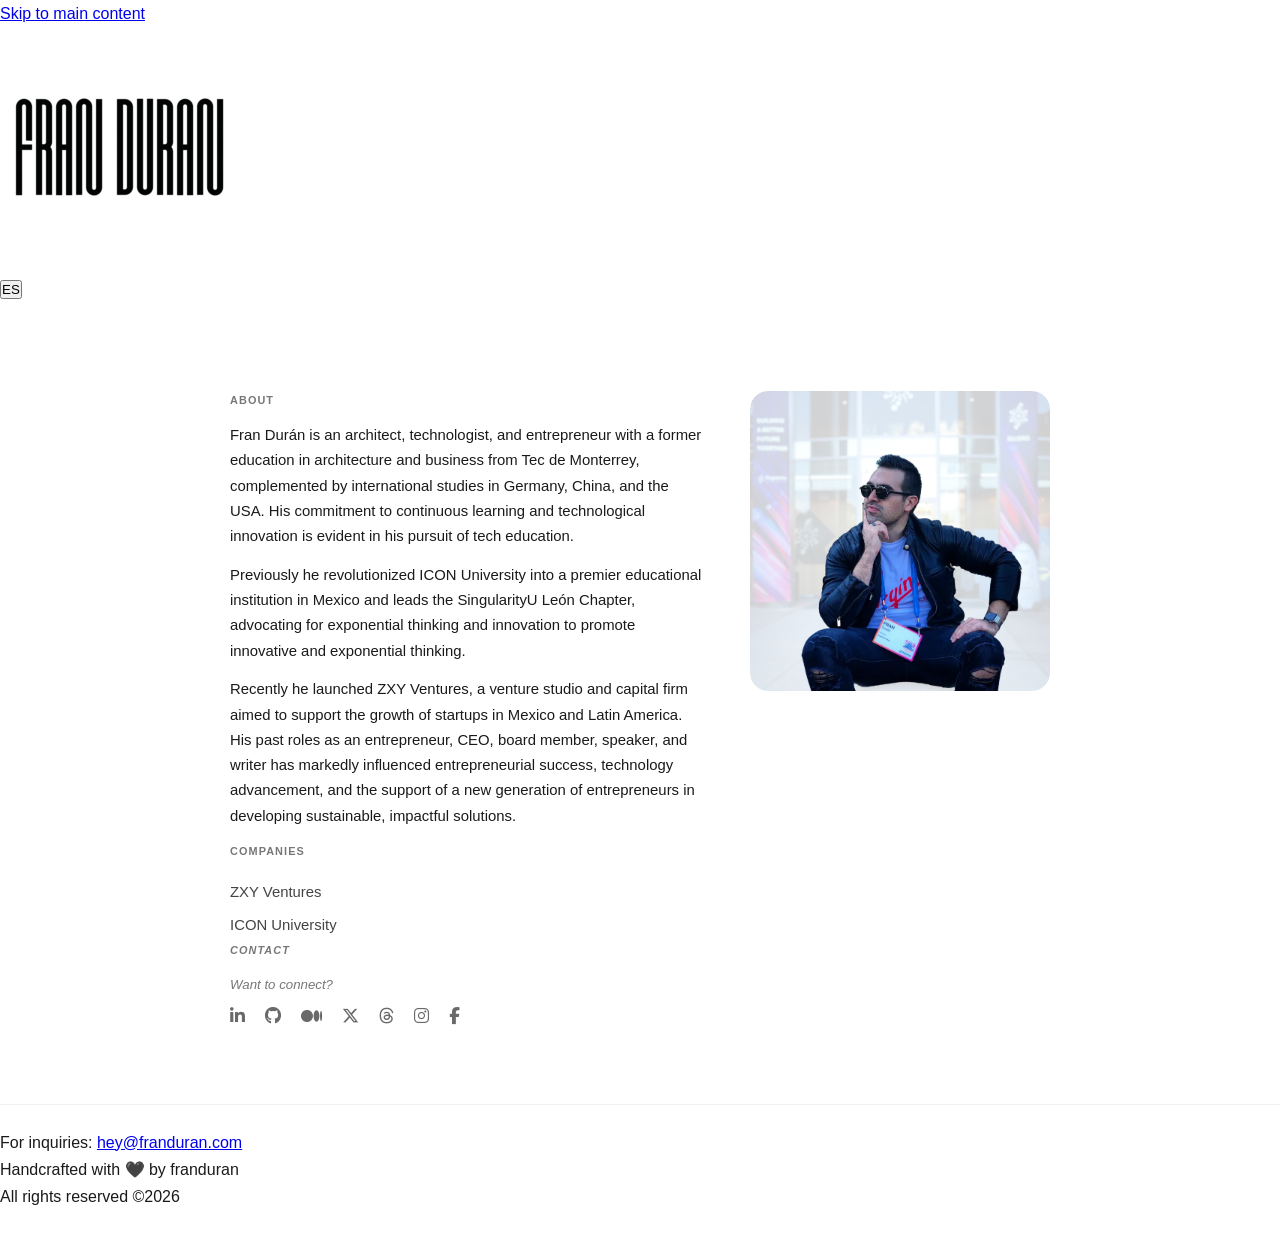
<file: index.html>
<!DOCTYPE html>
<html lang="en">
<head>
    <meta charset="UTF-8">
    <meta name="viewport" content="width=device-width, initial-scale=1.0">
    <meta name="description" content="Fran Durán - Architect, Technologist & Entrepreneur. Former CEO of ICON University, founder of ZXY Ventures, and SingularityU León Chapter leader.">
    <meta name="keywords" content="Fran Durán, entrepreneur, technology, architecture, Mexico, ZXY Ventures, ICON University">
    <meta name="author" content="Fran Durán">

    <!-- Open Graph -->
    <meta property="og:title" content="Fran Durán - Personal Website">
    <meta property="og:description" content="Architect, technologist, and entrepreneur">
    <meta property="og:image" content="https://franduran.com/assets/FD_Profile_Square.jpeg">
    <meta property="og:url" content="https://franduran.com">
    <meta property="og:type" content="website">

    <!-- Twitter Card -->
    <meta name="twitter:card" content="summary_large_image">
    <meta name="twitter:title" content="Fran Durán - Personal Website">
    <meta name="twitter:description" content="Architect, technologist, and entrepreneur">
    <meta name="twitter:image" content="https://franduran.com/assets/FD_Profile_Square.jpeg">

    <!-- Canonical -->
    <link rel="canonical" href="https://franduran.com">

    <title>Fran Duran - Personal Website</title>
    <link rel="stylesheet" href="style.css">
    <link rel="stylesheet" href="https://cdnjs.cloudflare.com/ajax/libs/font-awesome/6.5.1/css/all.min.css" integrity="sha512-DTOQO9RWCH3ppGqcWaEA1BIZOC6xxalwEsw9c2QQeAIftl+Vegovlnee1c9QX4TctnWMn13TZye+giMm8e2LwA==" crossorigin="anonymous" referrerpolicy="no-referrer">
    <link rel="icon" type="image/x-icon" href="assets/favicon.ico">
    <link rel="apple-touch-icon" href="assets/FD_Profile_Square.jpeg">
    <link rel="preload" href="script.js" as="script">
    <link rel="preload" href="assets/FD_Logotipo.png" as="image">

    <!-- Google Analytics -->
    <script async src="https://www.googletagmanager.com/gtag/js?id=G-XXXXXXXXXX"></script>
    <script>
      window.dataLayer = window.dataLayer || [];
      function gtag(){dataLayer.push(arguments);}
      gtag('js', new Date());
      gtag('config', 'G-XXXXXXXXXX');
    </script>

    <!-- Structured Data -->
    <script type="application/ld+json">
    {
        "@context": "https://schema.org",
        "@type": "Person",
        "name": "Fran Durán",
        "url": "https://franduran.com",
        "image": "https://franduran.com/assets/FD_Profile_Square.jpeg",
        "jobTitle": "Entrepreneur",
        "description": "Architect, technologist, and entrepreneur",
        "email": "hey@franduran.com",
        "sameAs": [
            "https://www.linkedin.com/in/franduran/",
            "https://github.com/franduranv",
            "https://medium.com/@franduran",
            "https://twitter.com/franduran",
            "https://www.instagram.com/franduran/",
            "https://www.facebook.com/franduranv",
            "https://www.threads.net/@franduran"
        ],
        "worksFor": [
            {
                "@type": "Organization",
                "name": "ZXY Ventures",
                "url": "https://zxy.vc"
            }
        ],
        "alumniOf": {
            "@type": "EducationalOrganization",
            "name": "Tec de Monterrey"
        }
    }
    </script>
</head>
<body>
    <a href="#bio" class="skip-link">Skip to main content</a>
    <header>
        <picture>
            <source srcset="assets/FD_Logotipo.webp" type="image/webp">
            <img src="assets/FD_Logotipo.png" alt="Fran Duran logo" width="240" height="240" loading="eager">
        </picture>
    </header>
    <nav>
        <button id="cambiar-idioma" aria-label="Switch to Spanish">ES</button>
        <button id="cambiar-tema" aria-label="Toggle dark mode"> Dark Mode </button>
    </nav>
    <main class="content-wrapper">
        <article id="bio">
            <div class="bio-content">
                <h2 data-i18n="about_title">About</h2>
                <p data-i18n="bio_p1">Fran Durán is an architect, technologist, and entrepreneur with a former education in architecture and business from Tec de Monterrey, complemented by international studies in Germany, China, and the USA. His commitment to continuous learning and technological innovation is evident in his pursuit of tech education.</p>
                <p data-i18n="bio_p2">Previously he revolutionized ICON University into a premier educational institution in Mexico and leads the SingularityU León Chapter, advocating for exponential thinking and innovation to promote innovative and exponential thinking.</p>
                <p data-i18n="bio_p3">Recently he launched ZXY Ventures, a venture studio and capital firm aimed to support the growth of startups in Mexico and Latin America. His past roles as an entrepreneur, CEO, board member, speaker, and writer has markedly influenced entrepreneurial success, technology advancement, and the support of a new generation of entrepreneurs in developing sustainable, impactful solutions.</p>
            </div>
            <div class="bio-image">
                <picture>
                    <source srcset="assets/FD_Profile_Square.webp" type="image/webp">
                    <img src="assets/FD_Profile_Square.jpeg" alt="Transparent photo of Fran Durán" class="base-image" width="800" height="800" loading="lazy">
                </picture>
                <picture>
                    <source srcset="assets/FD_Profile_Square_NB.webp" type="image/webp">
                    <img src="assets/FD_Profile_Square_NB.png" alt="Photo of Fran Durán" class="top-image" width="800" height="800" loading="lazy">
                </picture>
            </div>
        </article>
        <aside id="companies">
            <div class="companies">
                <h2 data-i18n="companies_title">Companies</h2>
                <ul>
                    <li><a href="https://zxy.vc" target="_blank" rel="noopener noreferrer">ZXY Ventures</a></li>
                    <li><a href="https://icon.edu.mx" target="_blank" rel="noopener noreferrer">ICON University</a></li>
                </ul>
            </div>
        </aside>
        <address id="contact">
            <div class="contact">
                <h2 data-i18n="contact_title">Contact</h2>
                <p class="connect-text" data-i18n="connect_text"> Want to connect?</p>
                <div class="contact-icons">
                    <a href="https://www.linkedin.com/in/franduran/" target="_blank" rel="noopener noreferrer" aria-label="LinkedIn profile"><i class="fab fa-linkedin-in" aria-hidden="true"></i></a>
                    <a href="https://github.com/franduranv" target="_blank" rel="noopener noreferrer" aria-label="GitHub profile"><i class="fab fa-github" aria-hidden="true"></i></a>
                    <a href="https://medium.com/@franduran" target="_blank" rel="noopener noreferrer" aria-label="Medium blog"><i class="fab fa-medium-m" aria-hidden="true"></i></a>
                    <a href="https://twitter.com/franduran" target="_blank" rel="noopener noreferrer" aria-label="X (Twitter) profile"><i class="fa-brands fa-x-twitter" aria-hidden="true"></i></a>
                    <a href="https://www.threads.net/@franduran" target="_blank" rel="noopener noreferrer" aria-label="Threads profile"><i class="fa-brands fa-threads" aria-hidden="true"></i></a>
                    <a href="https://www.instagram.com/franduran/" target="_blank" rel="noopener noreferrer" aria-label="Instagram profile"><i class="fab fa-instagram" aria-hidden="true"></i></a>
                    <a href="https://www.facebook.com/franduranv" target="_blank" rel="noopener noreferrer" aria-label="Facebook profile"><i class="fab fa-facebook-f" aria-hidden="true"></i></a>
                </div>
            </div>
        </address>
    </main>
    <footer>
        <p data-i18n="footer_inquiries">For inquiries: <a href="mailto:hey@franduran.com">hey@franduran.com</a></p>
        <p data-i18n="footer_handcrafted">Handcrafted with 🖤 by franduran</p>
        <p data-i18n="footer_rights">All rights reserved ©2026</p>
    </footer>
    <script src="script.js"></script>
</body>
</html>
</file>
<file: style.css>
/* ── Variables ── */
:root {
    --color-primary: #1a1a1a;
    --color-secondary: #777;
    --color-link: #444;
    --bg: #fff;
    --max-w: 900px;
    --font: 'Helvetica Neue', 'Helvetica', 'Segoe UI', sans-serif;
}
.tema-oscuro {
    --color-primary: #f0f0f0;
    --color-secondary: #999;
    --color-link: #ccc;
    --bg: #1a1a1a;
}

* { box-sizing: border-box; margin: 0; padding: 0; }
*, *::before, *::after { transition: background-color 0.3s ease, color 0.3s ease, border-color 0.3s ease; }
img, svg { transition: none !important; }

body {
    background: var(--bg);
    color: var(--color-primary);
    font-family: var(--font);
    line-height: 1.7;
    font-size: 16px;
}

/* ── Nav inner (shared by hero-nav and sticky header) ── */
.nav-inner {
    max-width: var(--max-w);
    margin: 0 auto;
    width: 100%;
    padding: 0 40px;
    display: flex;
    justify-content: space-between;
    align-items: center;
}

/* ── Hero ── */
#hero {
    position: relative;
    width: 100%;
    min-height: 480px;
    max-height: 580px;
    display: flex;
    flex-direction: column;
    background-image: url('assets/desert-bg.jpg');
    background-size: cover;
    background-position: center 50%;
}

.hero-overlay {
    position: absolute;
    inset: 0;
    background: linear-gradient(
        to bottom,
        rgba(0,0,0,0.3) 0%,
        rgba(0,0,0,0.5) 50%,
        rgba(0,0,0,0.72) 100%
    );
    pointer-events: none;
}

/* Hero nav — stays within content width */
.hero-nav {
    position: relative;
    z-index: 10;
    width: 100%;
    padding: 24px 0;
}

.hero-logo { width: 90px; height: auto; filter: brightness(0) invert(1); }

/* Dark mode toggle */
#cambiar-tema, #cambiar-tema-sticky {
    background: none;
    border: none;
    cursor: pointer;
    padding: 6px;
    display: flex;
    align-items: center;
    color: rgba(255,255,255,0.75);
    opacity: 0.7;
    line-height: 1;
}
#cambiar-tema:hover, #cambiar-tema-sticky:hover { opacity: 1; }
#cambiar-tema svg, #cambiar-tema-sticky svg { display: block; }

/* Hero content — tagline at bottom */
.hero-content {
    position: relative;
    z-index: 2;
    flex: 1;
    display: flex;
    align-items: flex-end;
    max-width: var(--max-w);
    margin: 0 auto;
    width: 100%;
    padding: 0 40px 56px;
}

#hero-tagline {
    color: #fff;
    font-size: 2em;
    font-weight: 300;
    letter-spacing: -0.02em;
    line-height: 1.25;
    min-height: 2.6em;
}

/* ── Sticky header (hidden by default) ── */
#sticky-header {
    position: fixed;
    top: 0; left: 0; right: 0;
    z-index: 100;
    background: var(--bg);
    border-bottom: 1px solid rgba(128,128,128,0.15);
    padding: 14px 0;
    transform: translateY(-100%);
    transition: transform 0.25s ease, background 0.3s ease !important;
}
#sticky-header.visible { transform: translateY(0); }

.sticky-logo { width: 80px; height: auto; }
.tema-oscuro .sticky-logo { filter: brightness(0) invert(1); }

#cambiar-tema-sticky { color: var(--color-primary); opacity: 0.6; }

/* ── Main content ── */
.content-wrapper {
    max-width: var(--max-w);
    margin: 0 auto;
    padding: 60px 40px 20px;
}

/* ── Bio: image LEFT, text RIGHT ── */
#bio {
    display: flex;
    gap: 48px;
    align-items: flex-start;
    animation: fadeInUp 0.7s ease-out 0.1s both;
}

.bio-image {
    width: 300px;
    height: 300px;
    border-radius: 18px;
    overflow: hidden;
    position: relative;
    flex-shrink: 0;
}

.base-image, .top-image {
    width: 100%; height: 100%;
    position: absolute;
    top: 0; left: 0;
    border-radius: 18px;
    object-fit: cover;
}
.base-image { opacity: 0.18; }

.bio-content { flex: 1; }

h2 {
    font-size: 0.68em;
    font-weight: 600;
    text-transform: uppercase;
    letter-spacing: 0.1em;
    color: var(--color-secondary);
    margin-bottom: 14px;
}

.bio-content p {
    font-size: 0.93em;
    color: var(--color-primary);
    margin-bottom: 0.9em;
}

/* ── Lower grid: companies + contact ── */
.lower-grid {
    display: flex;
    gap: 48px;
    margin-top: 56px;
    animation: fadeInUp 0.7s ease-out 0.25s both;
}

#companies, #contact { flex: 1; }

ul { list-style: none; }
ul li { padding: 3px 0; }
ul li a {
    color: var(--color-link);
    text-decoration: none;
    font-size: 0.93em;
}
ul li a:hover { opacity: 0.6; }

.connect-text {
    font-size: 0.83em;
    color: var(--color-secondary);
    margin-bottom: 10px;
}

.contact-icons {
    display: flex;
    flex-wrap: wrap;
    gap: 20px;
    margin-top: 6px;
}

.contact-icons a {
    color: var(--color-link);
    font-size: 17px;
    display: flex;
    align-items: center;
    text-decoration: none;      /* ← remove underline */
    line-height: 1;
    opacity: 0.8;
    transition: opacity 0.2s !important;
}
.contact-icons a:hover { opacity: 1; }

/* ── Footer — single line, 3 cols ── */
footer {
    border-top: 1px solid rgba(128,128,128,0.12);
    margin-top: 60px;
    padding: 24px 0 40px;
}

.footer-inner {
    max-width: var(--max-w);
    margin: 0 auto;
    padding: 0 40px;
    display: flex;
    justify-content: space-between;
    align-items: center;
    font-size: 0.78em;
    color: var(--color-secondary);
    gap: 16px;
}

.footer-inner a { color: var(--color-secondary); text-decoration: none; }
.footer-inner a:hover { text-decoration: underline; }

/* ── Animations ── */
@keyframes fadeInUp {
    from { opacity: 0; transform: translateY(18px); }
    to   { opacity: 1; transform: translateY(0); }
}

/* ── Responsive ── */
@media (max-width: 768px) {
    .nav-inner { padding: 0 20px; }
    .hero-content { padding: 0 20px 40px; }
    #hero-tagline { font-size: 1.3em; }

    .content-wrapper { padding: 40px 20px 20px; }

    #bio {
        flex-direction: column;
        align-items: center;
    }
    .bio-image { width: 240px; height: 240px; }
    .bio-content { width: 100%; }

    .lower-grid {
        flex-direction: column;
        gap: 32px;
        margin-top: 40px;
    }

    .footer-inner {
        flex-direction: column;
        text-align: center;
        gap: 6px;
        padding: 0 20px;
    }
}
/* updated: 20260319214425 */

/* ── Language toggle ── */
.nav-controls {
    display: flex;
    align-items: center;
    gap: 10px;
}

#lang-toggle, #lang-toggle-sticky {
    background: none;
    border: none;
    color: rgba(255,255,255,0.5);
    font-size: 0.65em;
    font-weight: 300;
    letter-spacing: 0.08em;
    padding: 0;
    cursor: pointer;
    font-family: var(--font);
    transition: opacity 0.2s !important;
    line-height: 1;
}
#lang-toggle:hover, #lang-toggle-sticky:hover {
    color: rgba(255,255,255,0.9);
}
#lang-toggle-sticky {
    color: var(--color-secondary);
    opacity: 0.6;
}
#lang-toggle-sticky:hover {
    opacity: 1;
}
</file>
